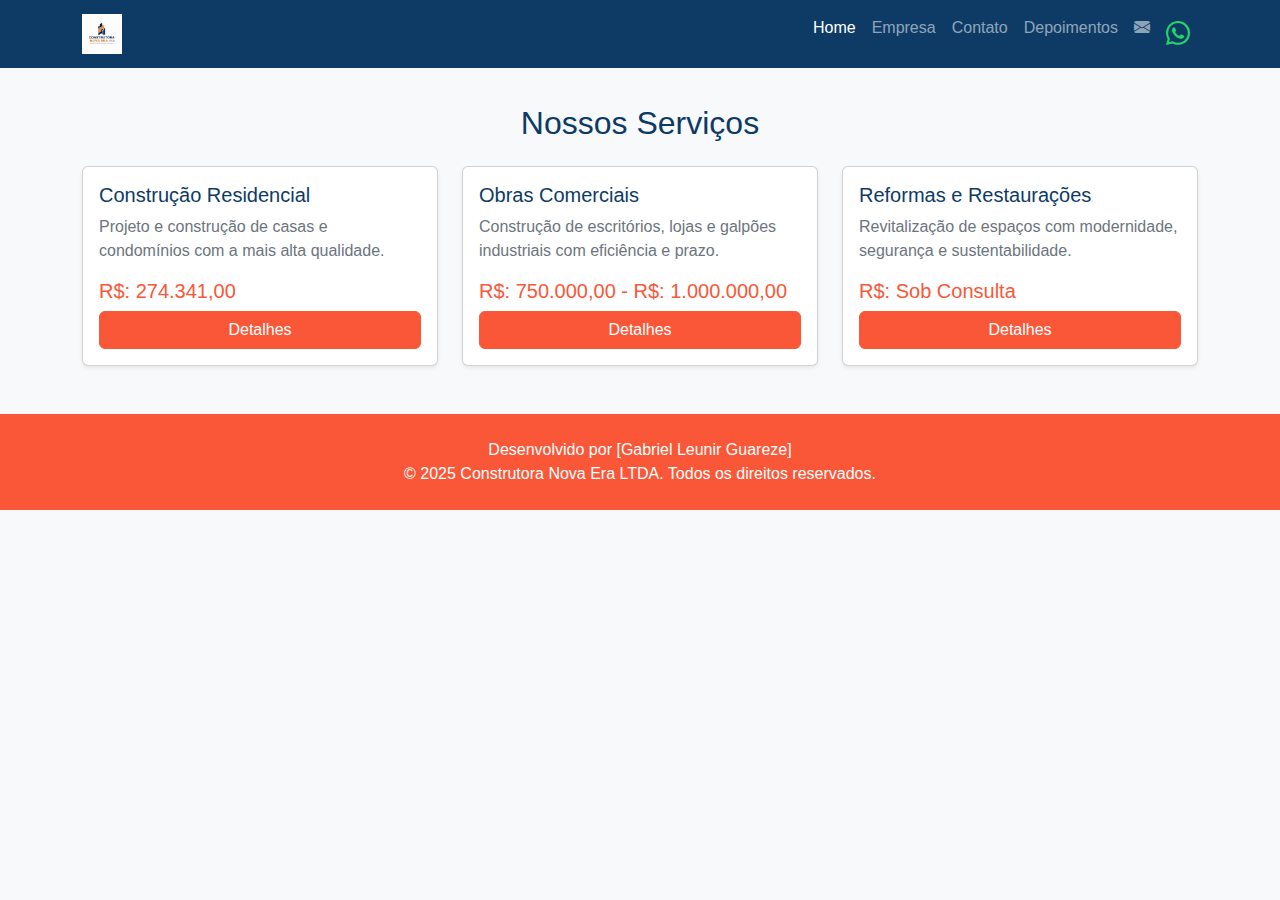
<file: index.html>
<!DOCTYPE html>
<html lang="pt-br">
<head>
    <meta charset="UTF-8">
    <meta name="viewport" content="width=device-width, initial-scale=1.0">
    <title>Construtora Nova Era LTDA. - Construindo hoje o futuro que você merece.</title>
    <link href="https://cdn.jsdelivr.net/npm/bootstrap@5.3.3/dist/css/bootstrap.min.css" rel="stylesheet">
    <link rel="stylesheet" href="https://cdn.jsdelivr.net/npm/bootstrap-icons@1.11.3/font/bootstrap-icons.min.css">
    <link rel="stylesheet" href="style.css">
</head>
<body>

    <nav class="navbar navbar-expand-lg navbar-dark bg-primary-nova-era fixed-top">
        <div class="container">
            <a class="navbar-brand" href="index.html">
                <img src="logonovaera.png" alt="Logo Construtora Nova Era">
            </a>
            <button class="navbar-toggler" type="button" data-bs-toggle="collapse" data-bs-target="#navbarNav" aria-controls="navbarNav" aria-expanded="false" aria-label="Toggle navigation">
                <span class="navbar-toggler-icon"></span>
            </button>
            <div class="collapse navbar-collapse" id="navbarNav">
                <ul class="navbar-nav ms-auto">
                    <li class="nav-item">
                        <a class="nav-link active" aria-current="page" href="index.html">Home</a>
                    </li>
                    <li class="nav-item">
                        <a class="nav-link" href="empresa.html">Empresa</a>
                    </li>
                    <li class="nav-item">
                        <a class="nav-link" href="contato.html">Contato</a>
                    </li>
                    <li class="nav-item">
                        <a class="nav-link" href="depoimentos.html">Depoimentos</a>
                    </li>
                    <li class="nav-item">
                        <a 
                           class="nav-link" href="mailto:contatoconstrutoranovaera@gmail.com">
                           <i class="bi bi-envelope-fill"></i> 
                        </a> 
                    </li>
                    <li class="nav-item">
                        <a class="nav-link" href="https://wa.me/5531999991234" target="_blank">
                         <i class="bi bi-whatsapp whatsapp-link"></i>
                        </a>
                     </li>
                </ul>
            </div>
        </div>
    </nav>

    <div id="heroCarousel" class="carousel slide" data-bs-ride="carousel" style="padding-top: 56px;">
        <button class="carousel-control-prev" type="button" data-bs-target="#heroCarousel" data-bs-slide="prev">
            <span class="carousel-control-prev-icon" aria-hidden="true"></span>
            <span class="visually-hidden">Previous</span>
        </button>
        <button class="carousel-control-next" type="button" data-bs-target="#heroCarousel" data-bs-slide="next">
            <span class="carousel-control-next-icon" aria-hidden="true"></span>
            <span class="visually-hidden">Next</span>
        </button>
    </div>

    <section id="servicos" class="container my-5">
        <h2 class="text-center text-primary-nova-era mb-4">Nossos Serviços</h2>
        <div class="row row-cols-1 row-cols-md-3 g-4">
            <div class="col">
                <div class="card h-100 shadow-sm">
                    <div class="card-body">
                        <h5 class="card-title">Construção Residencial</h5>
                        <p class="card-text">Projeto e construção de casas e condomínios com a mais alta qualidade.</p>
                        <p class="h5 text-secondary-nova-era">R$: 274.341,00</p>
                        <a href="servico1.html" class="btn btn-primary-nova-era w-100">Detalhes</a>
                    </div>
                </div>
            </div>
            <div class="col">
                <div class="card h-100 shadow-sm">
                    <div class="card-body">
                        <h5 class="card-title">Obras Comerciais</h5>
                        <p class="card-text">Construção de escritórios, lojas e galpões industriais com eficiência e prazo.</p>
                        <p class="h5 text-secondary-nova-era">R$: 750.000,00 - R$: 1.000.000,00</p>
                        <a href="servico2.html" class="btn btn-primary-nova-era w-100">Detalhes</a>
                    </div>
                </div>
            </div>
            <div class="col">
                <div class="card h-100 shadow-sm">
                    <div class="card-body">
                        <h5 class="card-title">Reformas e Restaurações</h5>
                        <p class="card-text">Revitalização de espaços com modernidade, segurança e sustentabilidade.</p>
                        <p class="h5 text-secondary-nova-era">R$: Sob Consulta</p>
                        <a href="servico3.html" class="btn btn-primary-nova-era w-100">Detalhes</a>
                    </div>
                </div>
            </div>
        </div>
    </section>

    <footer class="footer py-4 text-center">
        <div class="container">
            <p class="mb-0">Desenvolvido por [Gabriel Leunir Guareze]</p>
            <p class="mb-0">© 2025 Construtora Nova Era LTDA. Todos os direitos reservados.</p>
        </div>
    </footer>

    <script src="https://cdn.jsdelivr.net/npm/bootstrap@5.3.3/dist/js/bootstrap.bundle.min.js"></script>
</body>
</html>
</file>
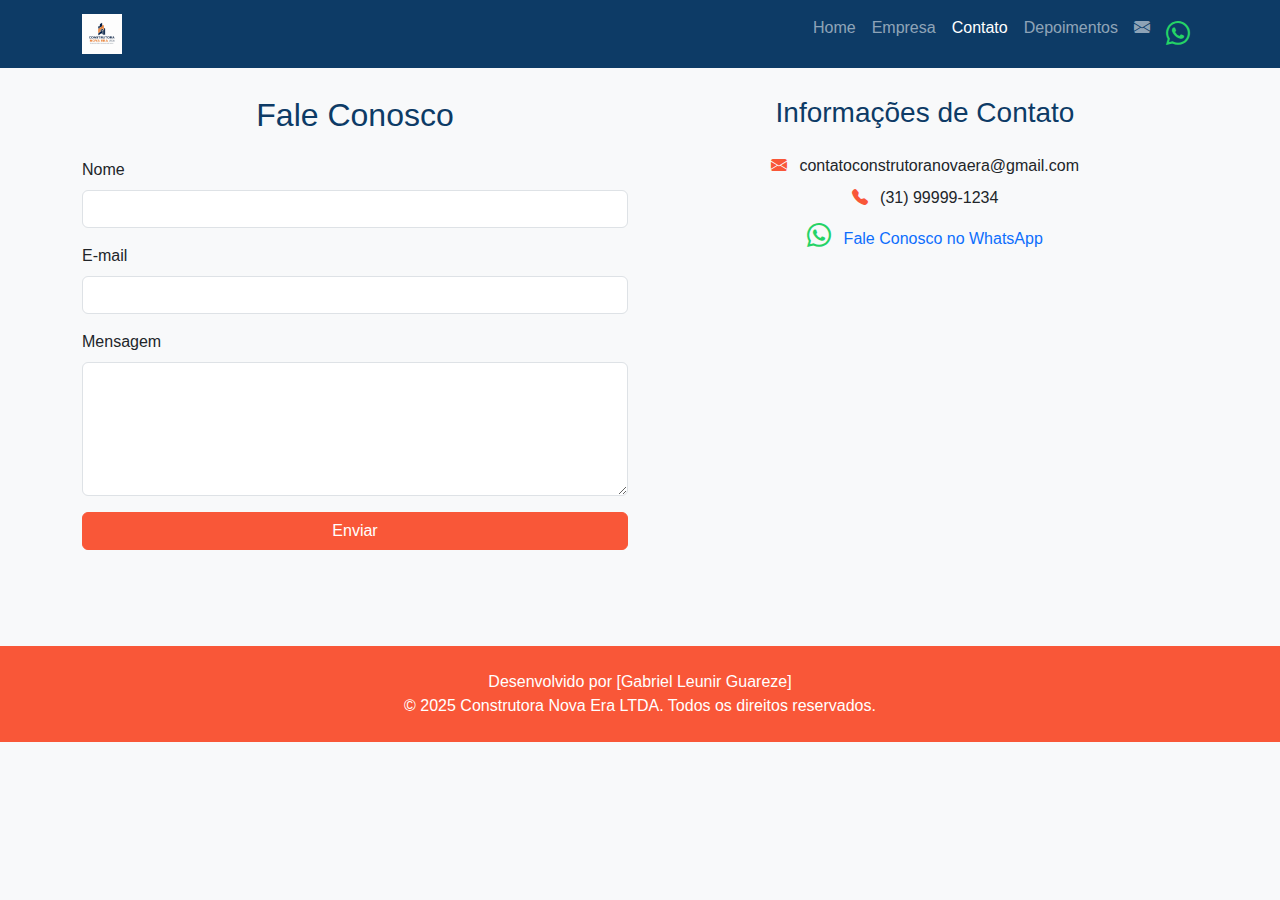
<file: contato.html>
<!DOCTYPE html>
<html lang="pt-br">
<head>
    <meta charset="UTF-8">
    <meta name="viewport" content="width=device-width, initial-scale=1.0">
    <title>Contato - Construtora Nova Era LTDA.</title>
    <link href="https://cdn.jsdelivr.net/npm/bootstrap@5.3.3/dist/css/bootstrap.min.css" rel="stylesheet">
    <link rel="stylesheet" href="https://cdn.jsdelivr.net/npm/bootstrap-icons@1.11.3/font/bootstrap-icons.min.css">
    <link rel="stylesheet" href="style.css">
</head>
<body>

    <nav class="navbar navbar-expand-lg navbar-dark bg-primary-nova-era fixed-top">
        <div class="container">
            <a class="navbar-brand" href="index.html">
                <img src="logonovaera.png" alt="Logo Construtora Nova Era">
            </a>
            <button class="navbar-toggler" type="button" data-bs-toggle="collapse" data-bs-target="#navbarNav" aria-controls="navbarNav" aria-expanded="false" aria-label="Toggle navigation">
                <span class="navbar-toggler-icon"></span>
            </button>
            <div class="collapse navbar-collapse" id="navbarNav">
                <ul class="navbar-nav ms-auto">
                    <li class="nav-item">
                        <a class="nav-link" href="index.html">Home</a>
                    </li>
                    <li class="nav-item">
                        <a class="nav-link" href="empresa.html">Empresa</a>
                    </li>
                    <li class="nav-item">
                        <a class="nav-link active" aria-current="page" href="contato.html">Contato</a>
                    </li>
                    <li class="nav-item">
                        <a class="nav-link" href="depoimentos.html">Depoimentos</a>
                    </li>
                    <li class="nav-item">
                        <a 
                           class="nav-link" href="mailto:contatoconstrutoranovaera@gmail.com">
                           <i class="bi bi-envelope-fill"></i>  
                        </a>
                    </li>
                     <li class="nav-item">
                        <a class="nav-link" href="https://wa.me/5531999991234" target="_blank">
                         <i class="bi bi-whatsapp whatsapp-link"></i>
                        </a>
                     </li>
                </ul>
            </div>
        </div>
    </nav>

    <section id="contato" class="container my-5 py-5">
        <div class="row">
            <div class="col-md-6 mx-auto">
                <h2 class="text-center text-primary-nova-era mb-4">Fale Conosco</h2>
                <form>
                    <div class="mb-3">
                        <label for="nome" class="form-label">Nome</label>
                        <input type="text" class="form-control" id="nome" required>
                    </div>
                    <div class="mb-3">
                        <label for="email" class="form-label">E-mail</label>
                        <input type="email" class="form-control" id="email" required>
                    </div>
                    <div class="mb-3">
                        <label for="mensagem" class="form-label">Mensagem</label>
                        <textarea class="form-control" id="mensagem" rows="5" required></textarea>
                    </div>
                    <button type="submit" class="btn btn-primary-nova-era w-100">Enviar</button>
                </form>
            </div>
            <div class="col-md-6 mx-auto mt-4 mt-md-0">
                <h3 class="text-center text-primary-nova-era mb-4">Informações de Contato</h3>
                <ul class="list-unstyled text-center">
                    <li class="mb-2">
                        <i class="bi bi-envelope-fill text-secondary-nova-era"></i>
                        <a href="mailto:contatoconstrutoranovaera@gmail.com" target="_blank" class="text-decoration-none text-dark ms-2">contatoconstrutoranovaera@gmail.com</a>
                    </li>
                    <li class="mb-2">
                        <i class="bi bi-telephone-fill text-secondary-nova-era"></i>
                        <span class="ms-2">(31) 99999-1234</span>
                    </li>
                    <li class="mb-2">
                        <a href="https://wa.me/5531999991234" target="_blank" class="text-decoration-none d-inline-block">
                            <i class="bi bi-whatsapp whatsapp-link"></i>
                            <span class="ms-2">Fale Conosco no WhatsApp</span>
                        </a>
                    </li>
                </ul>
            </div>
        </div>
    </section>

    <footer class="footer py-4 text-center">
        <div class="container">
            <p class="mb-0">Desenvolvido por [Gabriel Leunir Guareze]</p>
            <p class="mb-0">© 2025 Construtora Nova Era LTDA. Todos os direitos reservados.</p>
        </div>
    </footer>

    <script src="https://cdn.jsdelivr.net/npm/bootstrap@5.3.3/dist/js/bootstrap.bundle.min.js"></script>
</body>
</html>
</file>
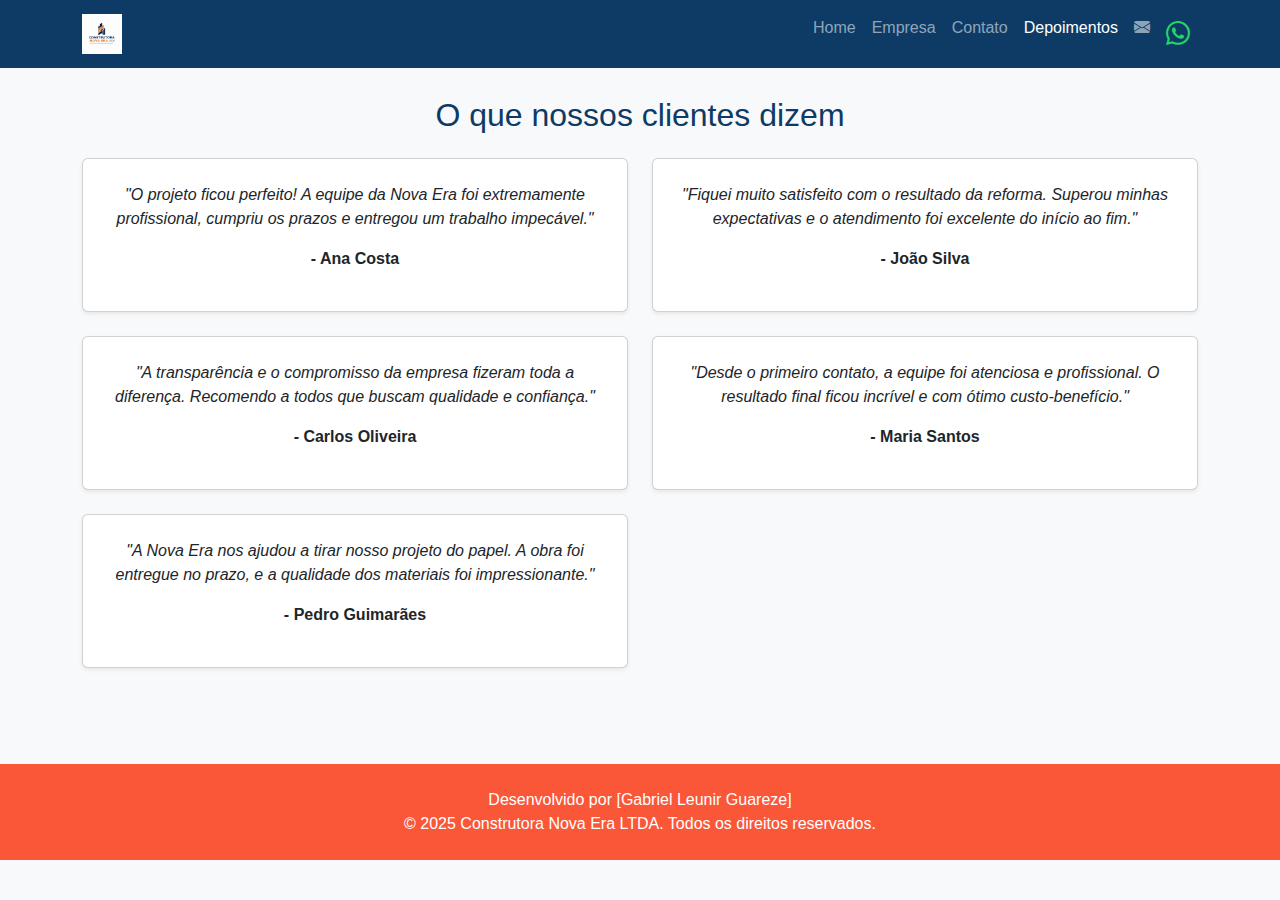
<file: depoimentos.html>
<!DOCTYPE html>
<html lang="pt-br">
<head>
    <meta charset="UTF-8">
    <meta name="viewport" content="width=device-width, initial-scale=1.0">
    <title>Depoimentos - Construtora Nova Era LTDA.</title>
    <link href="https://cdn.jsdelivr.net/npm/bootstrap@5.3.3/dist/css/bootstrap.min.css" rel="stylesheet">
    <link rel="stylesheet" href="https://cdn.jsdelivr.net/npm/bootstrap-icons@1.11.3/font/bootstrap-icons.min.css">
    <link rel="stylesheet" href="style.css">
</head>
<body>

    <nav class="navbar navbar-expand-lg navbar-dark bg-primary-nova-era fixed-top">
        <div class="container">
            <a class="navbar-brand" href="index.html">
                <img src="logonovaera.png" alt="Logo Construtora Nova Era">
            </a>
            <button class="navbar-toggler" type="button" data-bs-toggle="collapse" data-bs-target="#navbarNav" aria-controls="navbarNav" aria-expanded="false" aria-label="Toggle navigation">
                <span class="navbar-toggler-icon"></span>
            </button>
            <div class="collapse navbar-collapse" id="navbarNav">
                <ul class="navbar-nav ms-auto">
                    <li class="nav-item">
                        <a class="nav-link" href="index.html">Home</a>
                    </li>
                    <li class="nav-item">
                        <a class="nav-link" href="empresa.html">Empresa</a>
                    </li>
                    <li class="nav-item">
                        <a class="nav-link" href="contato.html">Contato</a>
                    </li>
                    <li class="nav-item">
                        <a class="nav-link active" aria-current="page" href="depoimentos.html">Depoimentos</a>
                    </li>
                    <li class="nav-item">
                        <a 
                           class="nav-link" href="mailto:contatoconstrutoranovaera@gmail.com">
                           <i class="bi bi-envelope-fill"></i>  
                        </a>
                    </li>
                     <li class="nav-item">
                        <a class="nav-link" href="https://wa.me/5531999991234" target="_blank">
                         <i class="bi bi-whatsapp whatsapp-link"></i>
                        </a>
                     </li>
                </ul>
            </div>
        </div>
    </nav>

    <section id="depoimentos" class="container my-5 py-5">
        <h2 class="text-center text-primary-nova-era mb-4">O que nossos clientes dizem</h2>
        <div class="row row-cols-1 row-cols-md-2 g-4">
            <div class="col">
                <div class="card h-100 shadow-sm p-4 text-center">
                    
                    <p class="fst-italic">"O projeto ficou perfeito! A equipe da Nova Era foi extremamente profissional, cumpriu os prazos e entregou um trabalho impecável."</p>
                    <p class="fw-bold">- Ana Costa</p>
                </div>
            </div>
            <div class="col">
                <div class="card h-100 shadow-sm p-4 text-center">
                    
                    <p class="fst-italic">"Fiquei muito satisfeito com o resultado da reforma. Superou minhas expectativas e o atendimento foi excelente do início ao fim."</p>
                    <p class="fw-bold">- João Silva</p>
                </div>
            </div>
            <div class="col">
                <div class="card h-100 shadow-sm p-4 text-center">
                    
                    <p class="fst-italic">"A transparência e o compromisso da empresa fizeram toda a diferença. Recomendo a todos que buscam qualidade e confiança."</p>
                    <p class="fw-bold">- Carlos Oliveira</p>
                </div>
            </div>
            <div class="col">
                <div class="card h-100 shadow-sm p-4 text-center">
                    
                    <p class="fst-italic">"Desde o primeiro contato, a equipe foi atenciosa e profissional. O resultado final ficou incrível e com ótimo custo-benefício."</p>
                    <p class="fw-bold">- Maria Santos</p>
                </div>
            </div>
            <div class="col">
                <div class="card h-100 shadow-sm p-4 text-center">
                    
                    <p class="fst-italic">"A Nova Era nos ajudou a tirar nosso projeto do papel. A obra foi entregue no prazo, e a qualidade dos materiais foi impressionante."</p>
                    <p class="fw-bold">- Pedro Guimarães</p>
                </div>
            </div>
        </div>
    </section>

    <footer class="footer py-4 text-center">
        <div class="container">
            <p class="mb-0">Desenvolvido por [Gabriel Leunir Guareze]</p>
            <p class="mb-0">© 2025 Construtora Nova Era LTDA. Todos os direitos reservados.</p>
        </div>
    </footer>

    <script src="https://cdn.jsdelivr.net/npm/bootstrap@5.3.3/dist/js/bootstrap.bundle.min.js"></script>
</body>
</html>
</file>
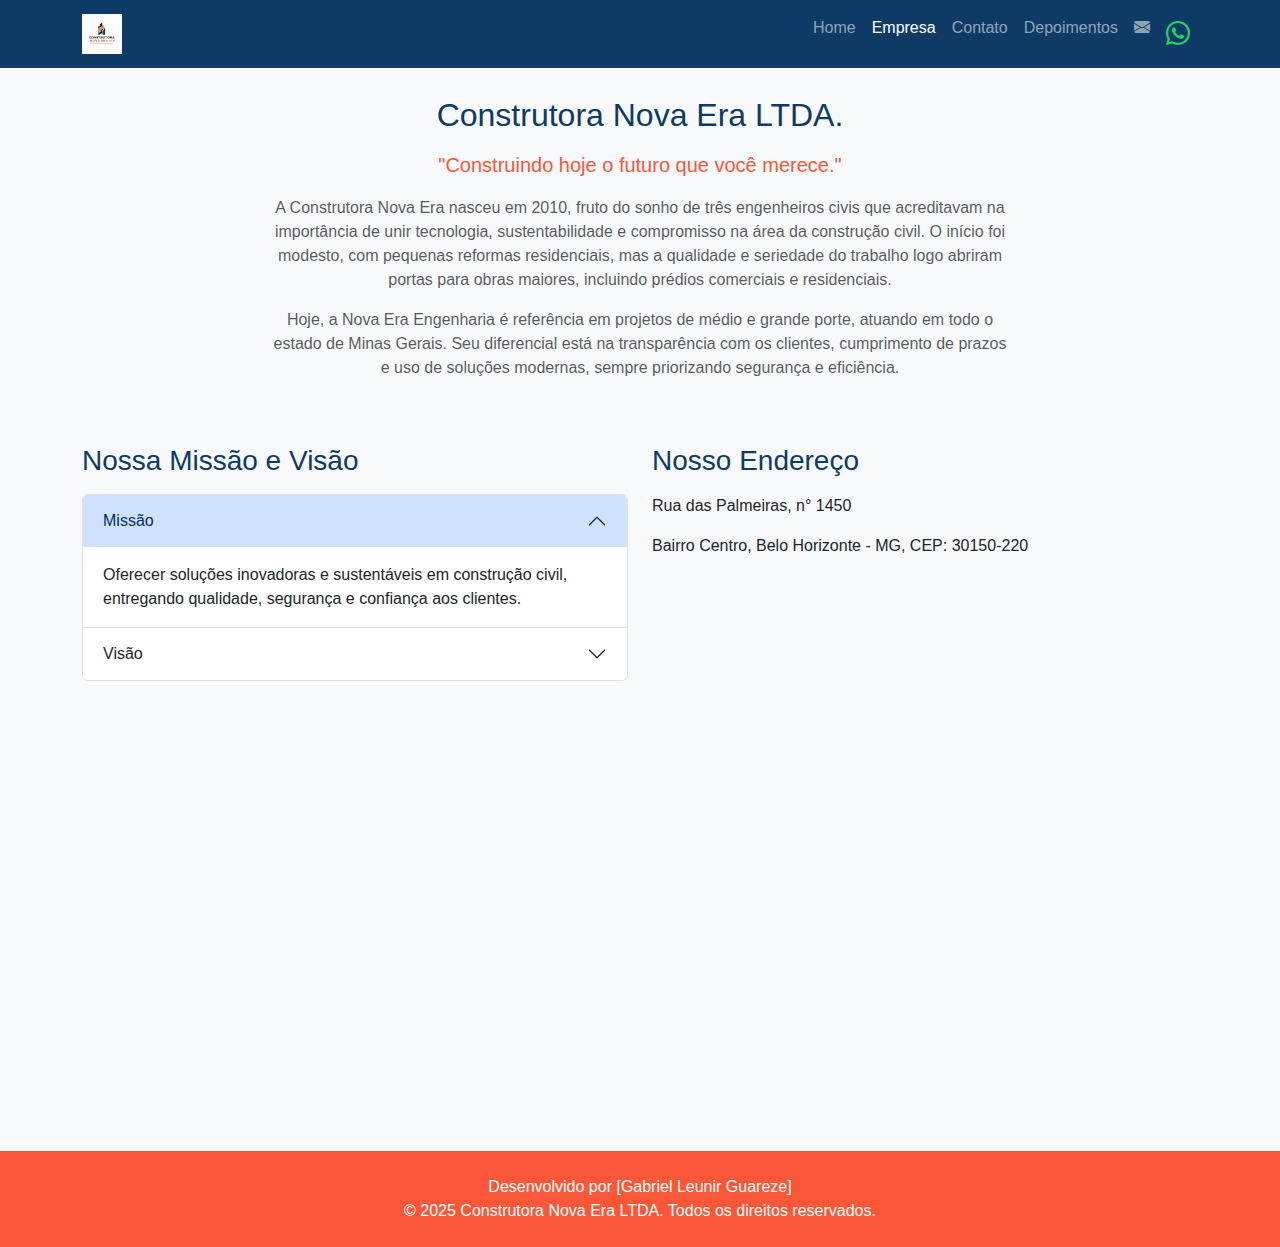
<file: empresa.html>
<!DOCTYPE html>
<html lang="pt-br">
<head>
    <meta charset="UTF-8">
    <meta name="viewport" content="width=device-width, initial-scale=1.0">
    <title>Empresa - Construtora Nova Era LTDA.</title>
    <link href="https://cdn.jsdelivr.net/npm/bootstrap@5.3.3/dist/css/bootstrap.min.css" rel="stylesheet">
    <link rel="stylesheet" href="https://cdn.jsdelivr.net/npm/bootstrap-icons@1.11.3/font/bootstrap-icons.min.css">
    <link rel="stylesheet" href="style.css">
</head>
<body>

    <nav class="navbar navbar-expand-lg navbar-dark bg-primary-nova-era fixed-top">
        <div class="container">
            <a class="navbar-brand" href="index.html">
                <img src="logonovaera.png" alt="Logo Construtora Nova Era">
            </a>
            <button class="navbar-toggler" type="button" data-bs-toggle="collapse" data-bs-target="#navbarNav" aria-controls="navbarNav" aria-expanded="false" aria-label="Toggle navigation">
                <span class="navbar-toggler-icon"></span>
            </button>
            <div class="collapse navbar-collapse" id="navbarNav">
                <ul class="navbar-nav ms-auto">
                    <li class="nav-item">
                        <a class="nav-link" href="index.html">Home</a>
                    </li>
                    <li class="nav-item">
                        <a class="nav-link active" aria-current="page" href="empresa.html">Empresa</a>
                    </li>
                    <li class="nav-item">
                        <a class="nav-link" href="contato.html">Contato</a>
                    </li>
                    <li class="nav-item">
                        <a class="nav-link" href="depoimentos.html">Depoimentos</a>
                    </li>
                    <li class="nav-item">
                        <a 
                           class="nav-link" href="mailto:contatoconstrutoranovaera@gmail.com">
                           <i class="bi bi-envelope-fill"></i>  
                        </a>
                    </li>
                     <li class="nav-item">
                        <a class="nav-link" href="https://wa.me/5531999991234" target="_blank">
                         <i class="bi bi-whatsapp whatsapp-link"></i>
                        </a>
                     </li>
                </ul>
            </div>
        </div>
    </nav>

    <section id="sobre" class="container my-5 py-5">
        <div class="row">
            <div class="col-md-8 mx-auto text-center">
                <h2 class="text-primary-nova-era mb-3">Construtora Nova Era LTDA.</h2>
                <p class="lead text-secondary-nova-era">"Construindo hoje o futuro que você merece."</p>
                <p class="text-muted">A Construtora Nova Era nasceu em 2010, fruto do sonho de três engenheiros civis que acreditavam na importância de unir tecnologia, sustentabilidade e compromisso na área da construção civil. O início foi modesto, com pequenas reformas residenciais, mas a qualidade e seriedade do trabalho logo abriram portas para obras maiores, incluindo prédios comerciais e residenciais.</p>
                <p class="text-muted">Hoje, a Nova Era Engenharia é referência em projetos de médio e grande porte, atuando em todo o estado de Minas Gerais. Seu diferencial está na transparência com os clientes, cumprimento de prazos e uso de soluções modernas, sempre priorizando segurança e eficiência.</p>
            </div>
        </div>

        <div class="row mt-5">
            <div class="col-md-6 mb-4">
                <h3 class="text-primary-nova-era mb-3">Nossa Missão e Visão</h3>
                <div class="accordion" id="accordionMissao">
                    <div class="accordion-item">
                        <h2 class="accordion-header" id="headingMissao">
                            <button class="accordion-button" type="button" data-bs-toggle="collapse" data-bs-target="#collapseMissao" aria-expanded="true" aria-controls="collapseMissao">
                                Missão
                            </button>
                        </h2>
                        <div id="collapseMissao" class="accordion-collapse collapse show" aria-labelledby="headingMissao" data-bs-parent="#accordionMissao">
                            <div class="accordion-body">
                                Oferecer soluções inovadoras e sustentáveis em construção civil, entregando qualidade, segurança e confiança aos clientes.
                            </div>
                        </div>
                    </div>
                    <div class="accordion-item">
                        <h2 class="accordion-header" id="headingVisao">
                            <button class="accordion-button collapsed" type="button" data-bs-toggle="collapse" data-bs-target="#collapseVisao" aria-expanded="false" aria-controls="collapseVisao">
                                Visão
                            </button>
                        </h2>
                        <div id="collapseVisao" class="accordion-collapse collapse" aria-labelledby="headingVisao" data-bs-parent="#accordionMissao">
                            <div class="accordion-body">
                                Ser reconhecida como uma das maiores construtoras do Brasil até 2035, destacando-se pela inovação, qualidade e compromisso social.
                            </div>
                        </div>
                    </div>
                </div>
            </div>

            <div class="col-md-6 mb-4">
                <h3 class="text-primary-nova-era mb-3">Nosso Endereço</h3>
                <p>Rua das Palmeiras, n° 1450</p>
                <p>Bairro Centro, Belo Horizonte - MG, CEP: 30150-220</p>
                <div class="embed-responsive embed-responsive-4by3 mt-3">
                    <iframe class="embed-responsive-item w-100" src="https://www.google.com/maps/embed?pb=!1m18!1m12!1m3!1d3750.622329680327!2d-43.93922312607186!3d-19.940561581026065!2m3!1f0!2f0!3f0!3m2!1i1024!2i768!4f13.1!3m3!1m2!1s0xa69989b69b6667%3A0x6e9a6911c4709d7d!2sRua%20das%20Palmeiras%2C%201450%20-%20Centro%2C%20Belo%20Horizonte%20-%20MG%2C%2030150-220!5e0!3m2!1spt-BR!2sbr!4v1717525048117!5m2!1spt-BR!2sbr" width="600" height="450" style="border:0;" allowfullscreen="" loading="lazy"></iframe>
                </div>
            </div>
        </div>
    </section>

    <footer class="footer py-4 text-center">
        <div class="container">
            <p class="mb-0">Desenvolvido por [Gabriel Leunir Guareze]</p>
            <p class="mb-0">© 2025 Construtora Nova Era LTDA. Todos os direitos reservados.</p>
        </div>
    </footer>

    <script src="https://cdn.jsdelivr.net/npm/bootstrap@5.3.3/dist/js/bootstrap.bundle.min.js"></script>
</body>
</html>
</file>
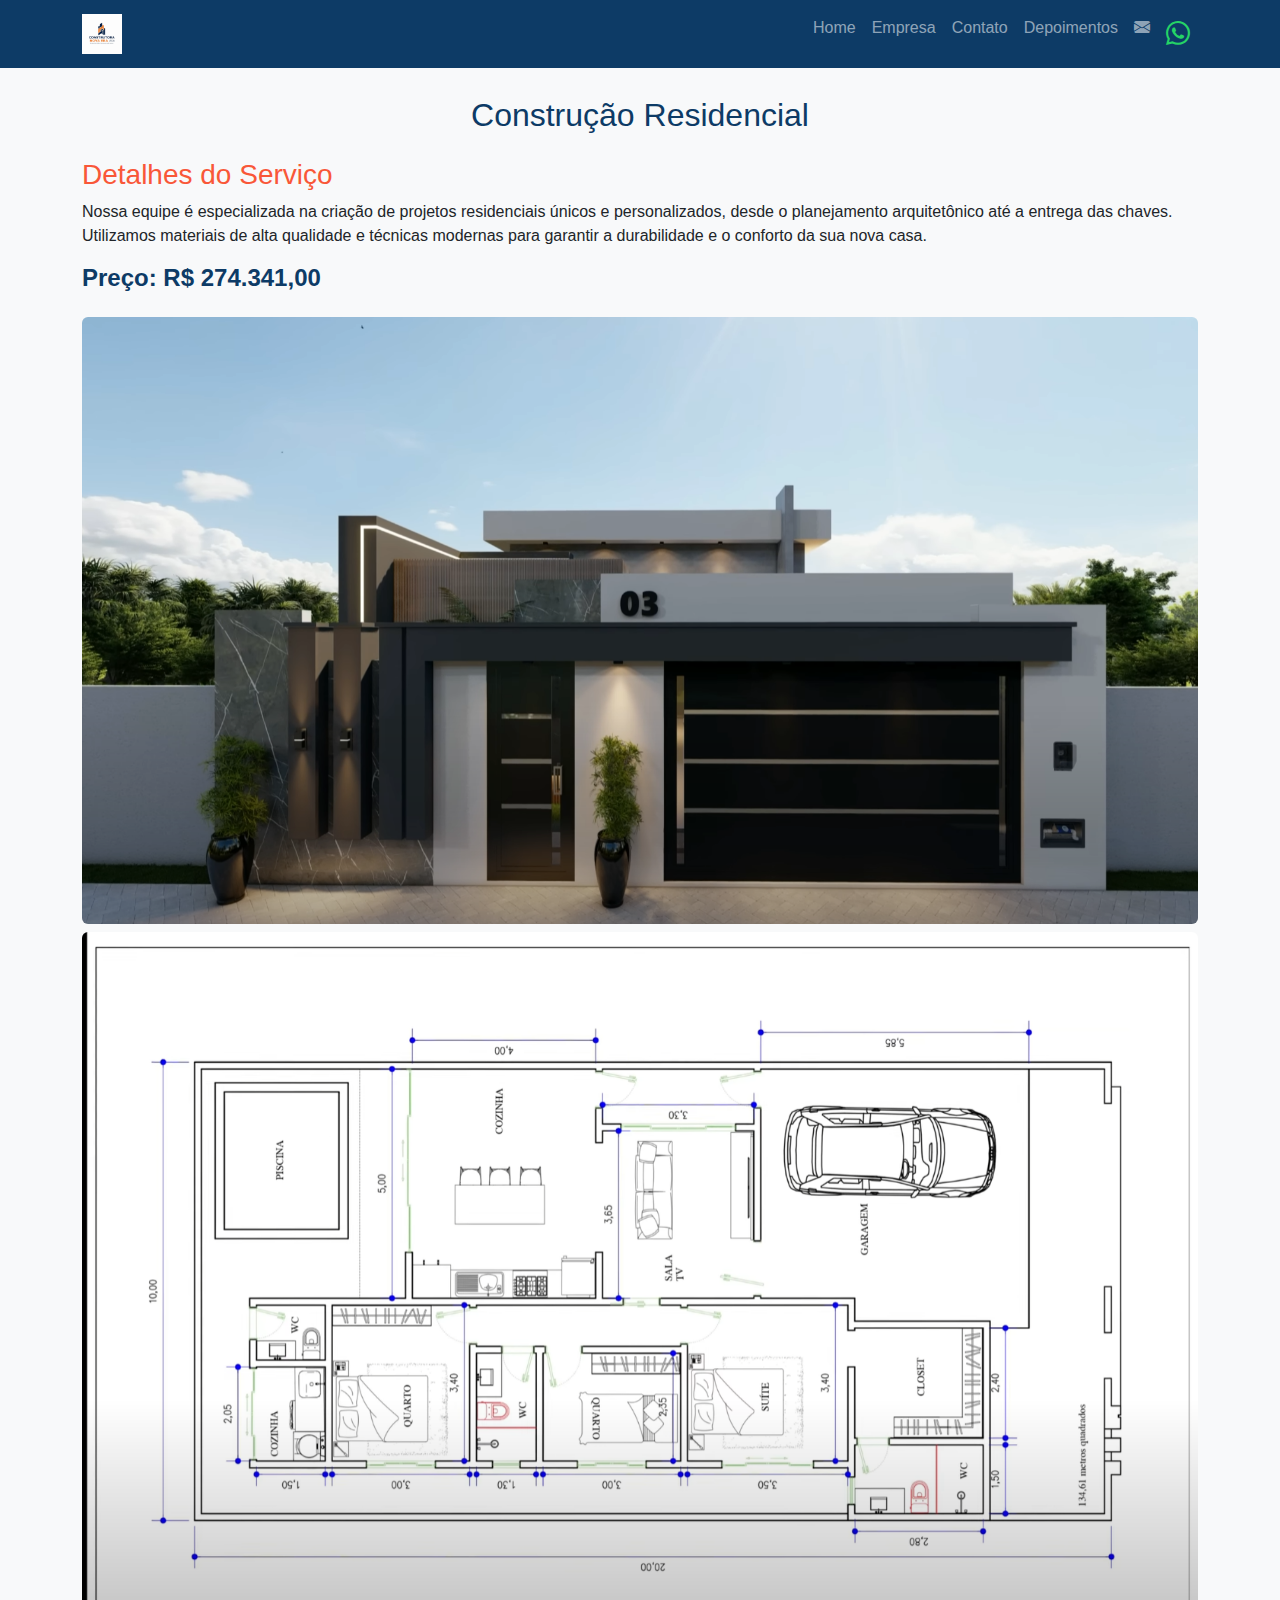
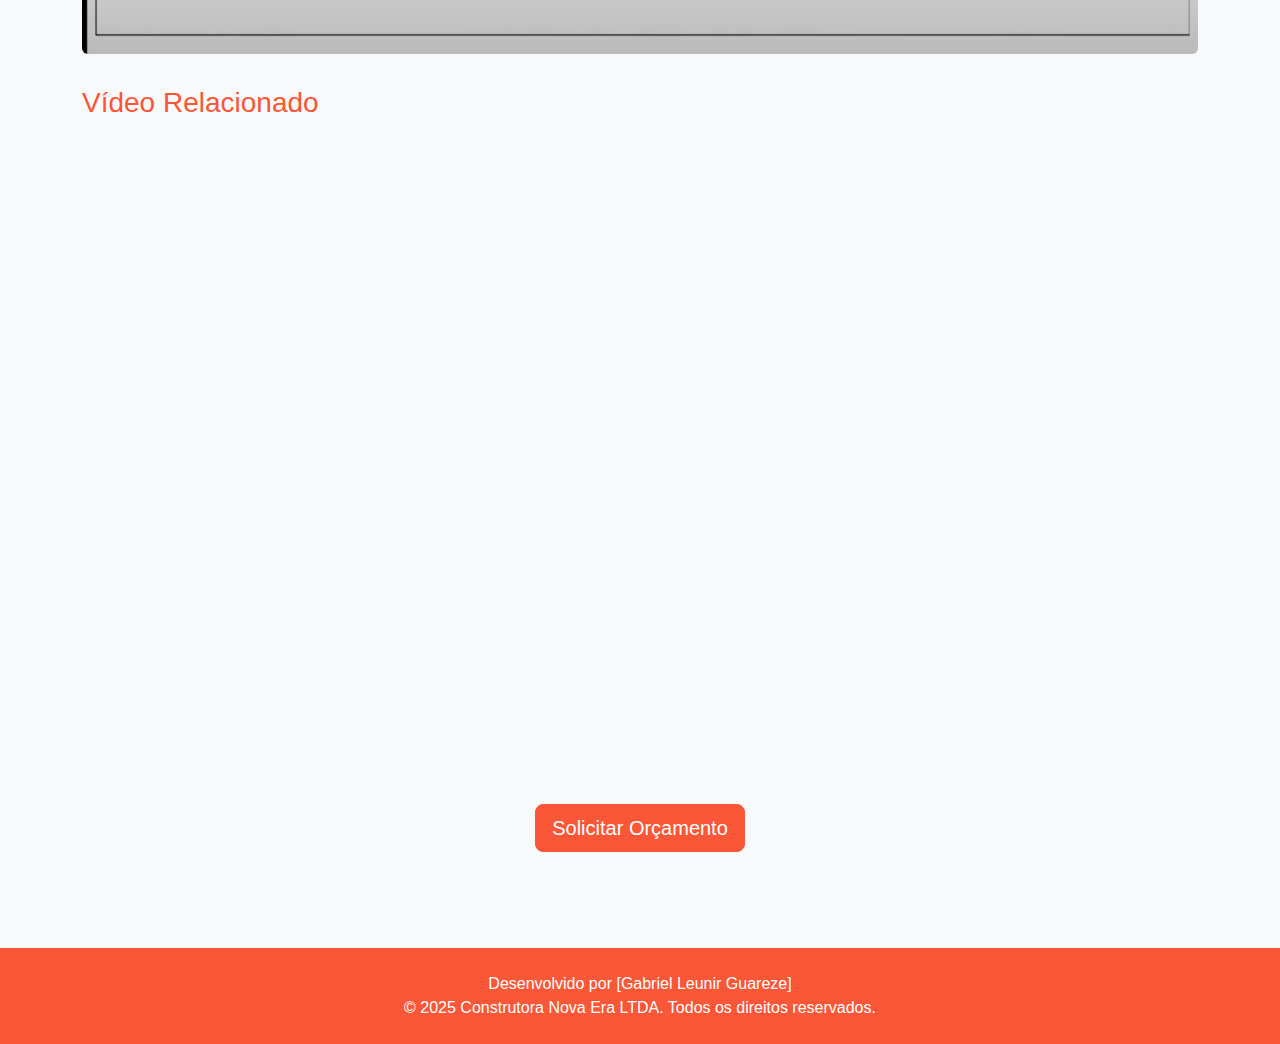
<file: servico1.html>
<!DOCTYPE html>
<html lang="pt-br">
<head>
    <meta charset="UTF-8">
    <meta name="viewport" content="width=device-width, initial-scale=1.0">
    <title>Construção Residencial - Construtora Nova Era LTDA.</title>
    <link href="https://cdn.jsdelivr.net/npm/bootstrap@5.3.3/dist/css/bootstrap.min.css" rel="stylesheet">
    <link rel="stylesheet" href="https://cdn.jsdelivr.net/npm/bootstrap-icons@1.11.3/font/bootstrap-icons.min.css">
    <link rel="stylesheet" href="style.css">
</head>
<body>

    <nav class="navbar navbar-expand-lg navbar-dark bg-primary-nova-era fixed-top">
        <div class="container">
            <a class="navbar-brand" href="../index.html">
                <img src="logonovaera.png" alt="Logo Construtora Nova Era">
            </a>
            <button class="navbar-toggler" type="button" data-bs-toggle="collapse" data-bs-target="#navbarNav" aria-controls="navbarNav" aria-expanded="false" aria-label="Toggle navigation">
                <span class="navbar-toggler-icon"></span>
            </button>
            <div class="collapse navbar-collapse" id="navbarNav">
                <ul class="navbar-nav ms-auto">
                    <li class="nav-item">
                        <a class="nav-link" href="../index.html">Home</a>
                    </li>
                    <li class="nav-item">
                        <a class="nav-link" href="../empresa.html">Empresa</a>
                    </li>
                    <li class="nav-item">
                        <a class="nav-link" href="../contato.html">Contato</a>
                    </li>
                    <li class="nav-item">
                        <a class="nav-link" href="../depoimentos.html">Depoimentos</a>
                    </li>
                    <li class="nav-item">
                        <a 
                           class="nav-link" href="mailto:contatoconstrutoranovaera@gmail.com">
                           <i class="bi bi-envelope-fill"></i>  
                        </a>
                    </li>
                     <li class="nav-item">
                        <a class="nav-link" href="https://wa.me/5531999991234" target="_blank">
                         <i class="bi bi-whatsapp whatsapp-link"></i>
                        </a>
                     </li>
                </ul>
            </div>
        </div>
    </nav>

    <section class="container my-5 py-5">
        <h2 class="text-center text-primary-nova-era mb-4">Construção Residencial</h2>
        <div class="row">
            <div class="col-md-6">
            </div>
            <div>
                <h3 class="text-secondary-nova-era">Detalhes do Serviço</h3>
                <p>Nossa equipe é especializada na criação de projetos residenciais únicos e personalizados, desde o planejamento arquitetônico até a entrega das chaves. Utilizamos materiais de alta qualidade e técnicas modernas para garantir a durabilidade e o conforto da sua nova casa.</p>
                <p class="h4 text-primary-nova-era fw-bold">Preço: R$ 274.341,00</p>
                <div class="mt-4">
                    <img src="servico1_1.PNG" class="img-fluid rounded me-2 mb-2" alt="Foto adicional 1">
                    <img src="servico1_2.PNG" class="img-fluid rounded me-2 mb-2" alt="Foto adicional 2">
                </div>
            </div>
        </div>
        <div class="row mt-4">
            <div class="col-md-12">
                <h3 class="text-secondary-nova-era">Vídeo Relacionado</h3>
                <div class="ratio ratio-16x9">
                    <iframe src="https://www.youtube.com/embed/g5HHdoXfmLY" title="YouTube video player" frameborder="0" allow="accelerometer; autoplay; clipboard-write; encrypted-media; gyroscope; picture-in-picture" allowfullscreen></iframe>
                </div>
            </div>
        </div>

        <div class="row mt-5">
            <div class="col-12 text-center">
                <button type="button" class="btn btn-primary-nova-era btn-lg" data-bs-toggle="modal" data-bs-target="#orcamentoModal">
                    Solicitar Orçamento
                </button>
            </div>
        </div>
    </section>

    <div class="modal fade" id="orcamentoModal" tabindex="-1" aria-labelledby="orcamentoModalLabel" aria-hidden="true">
        <div class="modal-dialog">
            <div class="modal-content">
                <div class="modal-header bg-primary-nova-era text-white">
                    <h5 class="modal-title" id="orcamentoModalLabel">Solicitação de Orçamento</h5>
                    <button type="button" class="btn-close btn-close-white" data-bs-dismiss="modal" aria-label="Close"></button>
                </div>
                <div class="modal-body">
                    <form>
                        <div class="mb-3">
                            <label for="nome-orc" class="form-label">Nome Completo</label>
                            <input type="text" class="form-control" id="nome-orc" required>
                        </div>
                        <div class="mb-3">
                            <label for="email-orc" class="form-label">E-mail</label>
                            <input type="email" class="form-control" id="email-orc" required>
                        </div>
                        <div class="mb-3">
                            <label for="tel-orc" class="form-label">Telefone</label>
                            <input type="tel" class="form-control" id="tel-orc" required>
                        </div>
                        <div class="mb-3">
                            <label for="endereco-orc" class="form-label">Endereço</label>
                            <input type="text" class="form-control" id="endereco-orc" required>
                        </div>
                        <div class="mb-3">
                            <label for="cidade-orc" class="form-label">Cidade</label>
                            <input type="text" class="form-control" id="cidade-orc" required>
                        </div>
                        <div class="mb-3">
                            <label for="uf-orc" class="form-label">UF</label>
                            <input type="text" class="form-control" id="uf-orc" maxlength="2" required>
                        </div>
                        <div class="mb-3">
                            <label for="data-orc" class="form-label">Data Preferencial para Contato</label>
                            <input type="date" class="form-control" id="data-orc">
                        </div>
                        <div class="mb-3">
                            <label for="obs-orc" class="form-label">Observações</label>
                            <textarea class="form-control" id="obs-orc" rows="3"></textarea>
                        </div>
                        <button type="submit" class="btn btn-primary-nova-era w-100">Enviar Solicitação</button>
                    </form>
                </div>
            </div>
        </div>
    </div>

    <footer class="footer py-4 text-center">
        <div class="container">
            <p class="mb-0">Desenvolvido por [Gabriel Leunir Guareze]</p>
            <p class="mb-0">© 2025 Construtora Nova Era LTDA. Todos os direitos reservados.</p>
        </div>
    </footer>

    <script src="https://cdn.jsdelivr.net/npm/bootstrap@5.3.3/dist/js/bootstrap.bundle.min.js"></script>
</body>
</html>
</file>
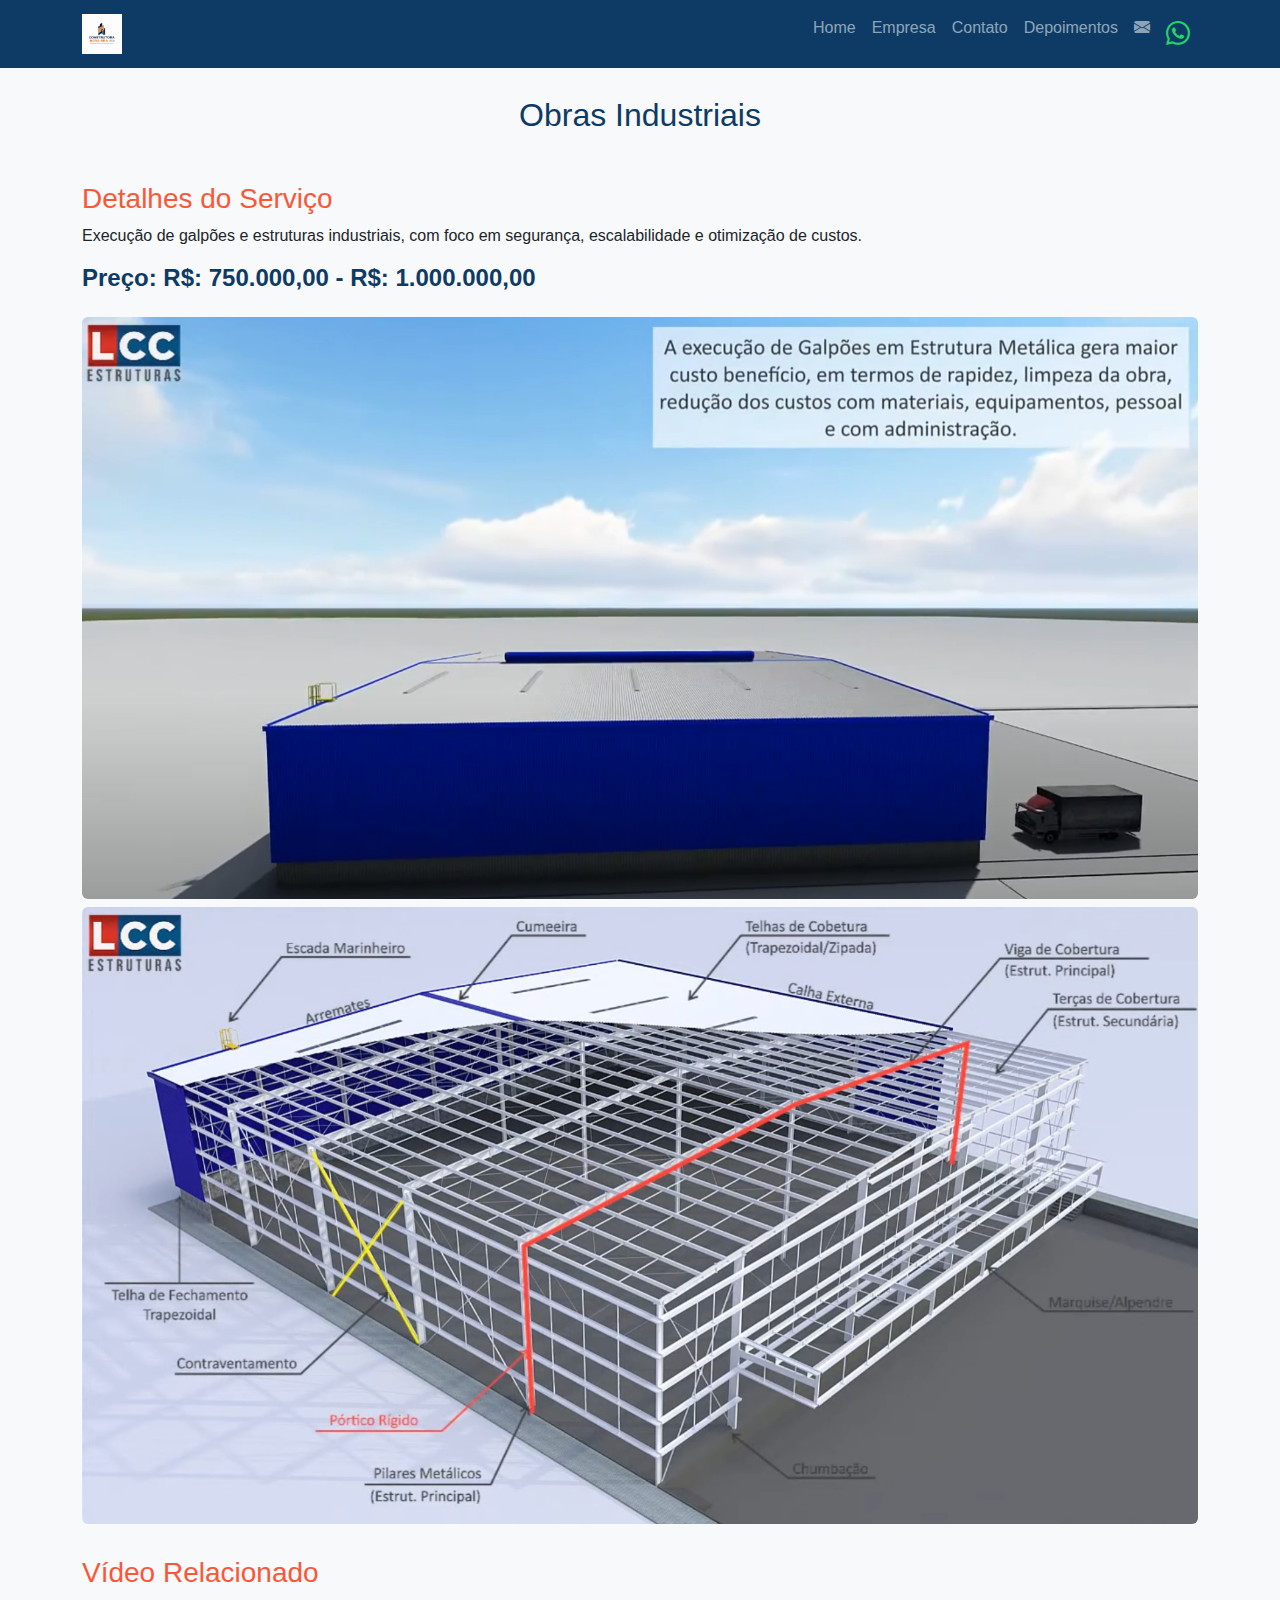
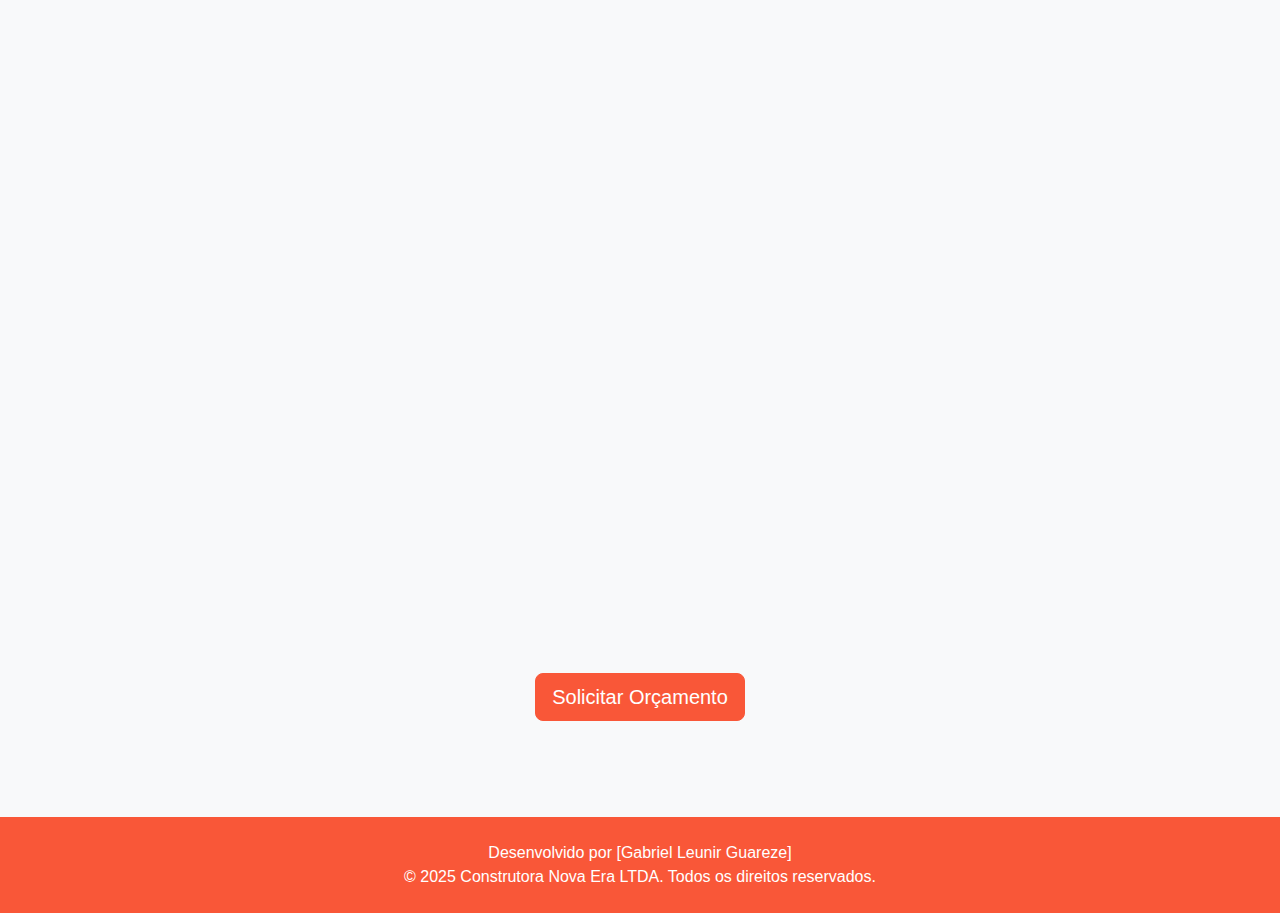
<file: servico2.html>
<!DOCTYPE html>
<html lang="pt-br">
<head>
    <meta charset="UTF-8">
    <meta name="viewport" content="width=device-width, initial-scale=1.0">
    <title>Construção Residencial - Construtora Nova Era LTDA.</title>
    <link href="https://cdn.jsdelivr.net/npm/bootstrap@5.3.3/dist/css/bootstrap.min.css" rel="stylesheet">
    <link rel="stylesheet" href="https://cdn.jsdelivr.net/npm/bootstrap-icons@1.11.3/font/bootstrap-icons.min.css">
    <link rel="stylesheet" href="style.css">
</head>
<body>

    <nav class="navbar navbar-expand-lg navbar-dark bg-primary-nova-era fixed-top">
        <div class="container">
            <a class="navbar-brand" href="index.html">
                <img src="logonovaera.png" alt="Logo Construtora Nova Era">
            </a>
            <button class="navbar-toggler" type="button" data-bs-toggle="collapse" data-bs-target="#navbarNav" aria-controls="navbarNav" aria-expanded="false" aria-label="Toggle navigation">
                <span class="navbar-toggler-icon"></span>
            </button>
            <div class="collapse navbar-collapse" id="navbarNav">
                <ul class="navbar-nav ms-auto">
                    <li class="nav-item">
                        <a class="nav-link" href="index.html">Home</a>
                    </li>
                    <li class="nav-item">
                        <a class="nav-link" href="empresa.html">Empresa</a>
                    </li>
                    <li class="nav-item">
                        <a class="nav-link" href="contato.html">Contato</a>
                    </li>
                    <li class="nav-item">
                        <a class="nav-link" href="depoimentos.html">Depoimentos</a>
                    </li>
                    <li class="nav-item">
                        <a 
                           class="nav-link" href="mailto:contatoconstrutoranovaera@gmail.com">
                           <i class="bi bi-envelope-fill"></i>  
                        </a>
                    </li>
                     <li class="nav-item">
                        <a class="nav-link" href="https://wa.me/5531999991234" target="_blank">
                         <i class="bi bi-whatsapp whatsapp-link"></i>
                        </a>
                     </li>
                </ul>
            </div>
        </div>
    </nav>

    <section class="container my-5 py-5">
        <h2 class="text-center text-primary-nova-era mb-4">Obras Industriais</h2>
        <div class="row">
            <div class="col-md-6 mb-4">
            </div>
            <div>
                <h3 class="text-secondary-nova-era">Detalhes do Serviço</h3>
                <p>Execução de galpões e estruturas industriais, com foco em segurança, escalabilidade e otimização de custos.</p>
                <p class="h4 text-primary-nova-era fw-bold">Preço: R$: 750.000,00 - R$: 1.000.000,00</p>
                <div class="mt-4">
                    <img src="servico2_1.PNG" class="img-fluid rounded me-2 mb-2" alt="Foto adicional 1">
                    <img src="servico2_2.PNG" class="img-fluid rounded me-2 mb-2" alt="Foto adicional 2">
                </div>
            </div>
        </div>
        <div class="row mt-4">
            <div class="col-md-12">
                <h3 class="text-secondary-nova-era">Vídeo Relacionado</h3>
                <div class="ratio ratio-16x9">
                    <iframe src="https://www.youtube.com/embed/dhJ_JyY7354" title="YouTube video player" frameborder="0" allow="accelerometer; autoplay; clipboard-write; encrypted-media; gyroscope; picture-in-picture" allowfullscreen></iframe>
                </div>
            </div>
        </div>

        <div class="row mt-5">
            <div class="col-12 text-center">
                <button type="button" class="btn btn-primary-nova-era btn-lg" data-bs-toggle="modal" data-bs-target="#orcamentoModal">
                    Solicitar Orçamento
                </button>
            </div>
        </div>
    </section>

    <div class="modal fade" id="orcamentoModal" tabindex="-1" aria-labelledby="orcamentoModalLabel" aria-hidden="true">
        <div class="modal-dialog">
            <div class="modal-content">
                <div class="modal-header bg-primary-nova-era text-white">
                    <h5 class="modal-title" id="orcamentoModalLabel">Solicitação de Orçamento</h5>
                    <button type="button" class="btn-close btn-close-white" data-bs-dismiss="modal" aria-label="Close"></button>
                </div>
                <div class="modal-body">
                    <form>
                        <div class="mb-3">
                            <label for="nome-orc" class="form-label">Nome Completo</label>
                            <input type="text" class="form-control" id="nome-orc" required>
                        </div>
                        <div class="mb-3">
                            <label for="email-orc" class="form-label">E-mail</label>
                            <input type="email" class="form-control" id="email-orc" required>
                        </div>
                        <div class="mb-3">
                            <label for="tel-orc" class="form-label">Telefone</label>
                            <input type="tel" class="form-control" id="tel-orc" required>
                        </div>
                        <div class="mb-3">
                            <label for="endereco-orc" class="form-label">Endereço</label>
                            <input type="text" class="form-control" id="endereco-orc" required>
                        </div>
                        <div class="mb-3">
                            <label for="cidade-orc" class="form-label">Cidade</label>
                            <input type="text" class="form-control" id="cidade-orc" required>
                        </div>
                        <div class="mb-3">
                            <label for="uf-orc" class="form-label">UF</label>
                            <input type="text" class="form-control" id="uf-orc" maxlength="2" required>
                        </div>
                        <div class="mb-3">
                            <label for="data-orc" class="form-label">Data Preferencial para Contato</label>
                            <input type="date" class="form-control" id="data-orc">
                        </div>
                        <div class="mb-3">
                            <label for="obs-orc" class="form-label">Observações</label>
                            <textarea class="form-control" id="obs-orc" rows="3"></textarea>
                        </div>
                        <button type="submit" class="btn btn-primary-nova-era w-100">Enviar Solicitação</button>
                    </form>
                </div>
            </div>
        </div>
    </div>

    <footer class="footer py-4 text-center">
        <div class="container">
            <p class="mb-0">Desenvolvido por [Gabriel Leunir Guareze]</p>
            <p class="mb-0">© 2025 Construtora Nova Era LTDA. Todos os direitos reservados.</p>
        </div>
    </footer>

    <script src="https://cdn.jsdelivr.net/npm/bootstrap@5.3.3/dist/js/bootstrap.bundle.min.js"></script>
</body>
</html>
</file>
<file: style.css>
/* style.css */

/* Cores da Construtora Nova Era */
:root {
    --primary-color: #0D3B66; /* Azul Marinho */
    --secondary-color: #F95738; /* Laranja */
}

body {
    font-family: 'Segoe UI', Tahoma, Geneva, Verdana, sans-serif;
    background-color: #f8f9fa;
}

.bg-primary-nova-era {
    background-color: var(--primary-color) !important;
}

.bg-secondary-nova-era {
    background-color: var(--secondary-color) !important;
}

.text-primary-nova-era {
    color: var(--primary-color) !important;
}

.text-secondary-nova-era {
    color: var(--secondary-color) !important;
}

.btn-primary-nova-era {
    background-color: var(--secondary-color);
    border-color: var(--secondary-color);
    color: #fff;
}

.btn-primary-nova-era:hover {
    background-color: #e54b2d;
    border-color: #e54b2d;
    color: #fff;
}

.carousel-caption h5, .carousel-caption p {
    color: #fff;
    text-shadow: 2px 2px 4px rgba(0, 0, 0, 0.7);
}

.card-title {
    color: var(--primary-color);
}

.card-text {
    color: #6c757d;
}

.navbar-brand img {
    height: 40px; /* Ajuste o tamanho da logo */
}

.hero-section {
    padding-top: 100px;
    padding-bottom: 100px;
}

.footer {
    background-color: var(--secondary-color);
    color: #fff;
}

.whatsapp-link {
    font-size: 1.5rem;
    color: #25D366;
    transition: transform 0.3s;
}

.whatsapp-link:hover {
    transform: scale(1.1);
}
</file>
